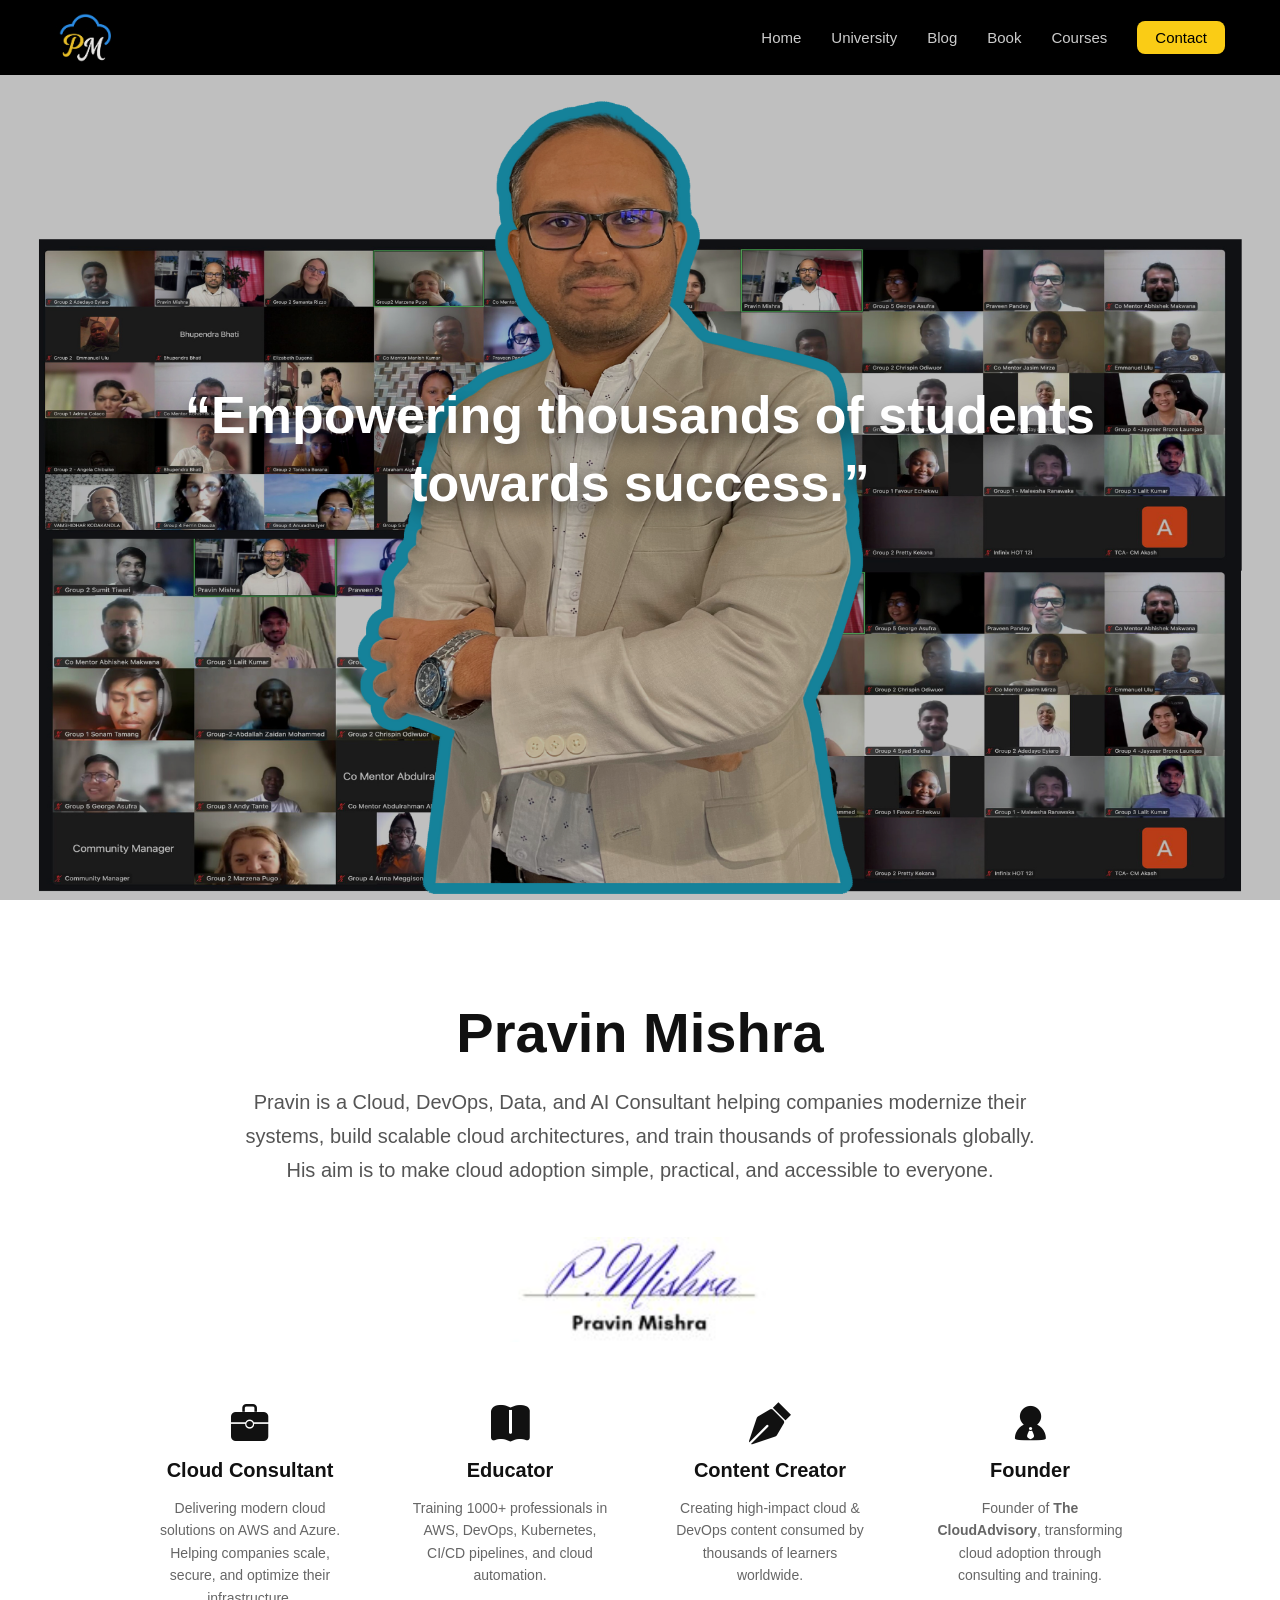
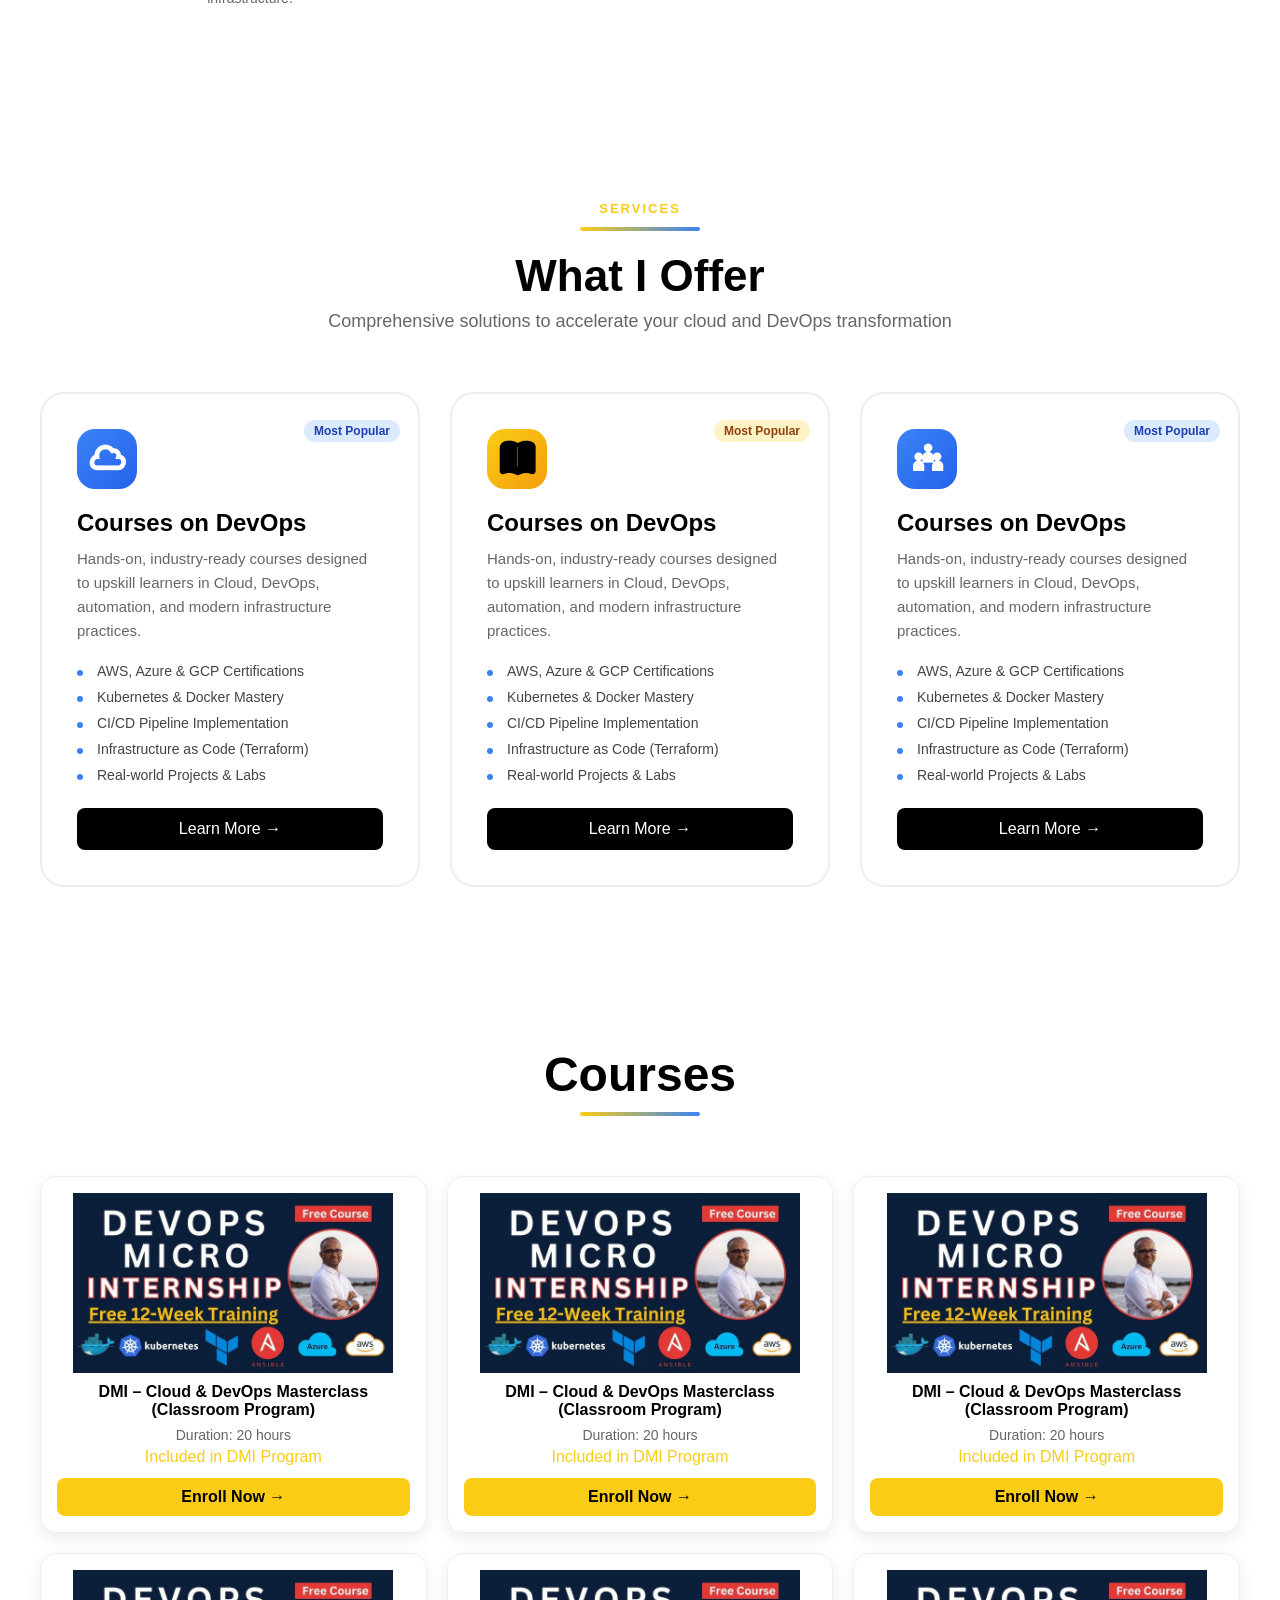
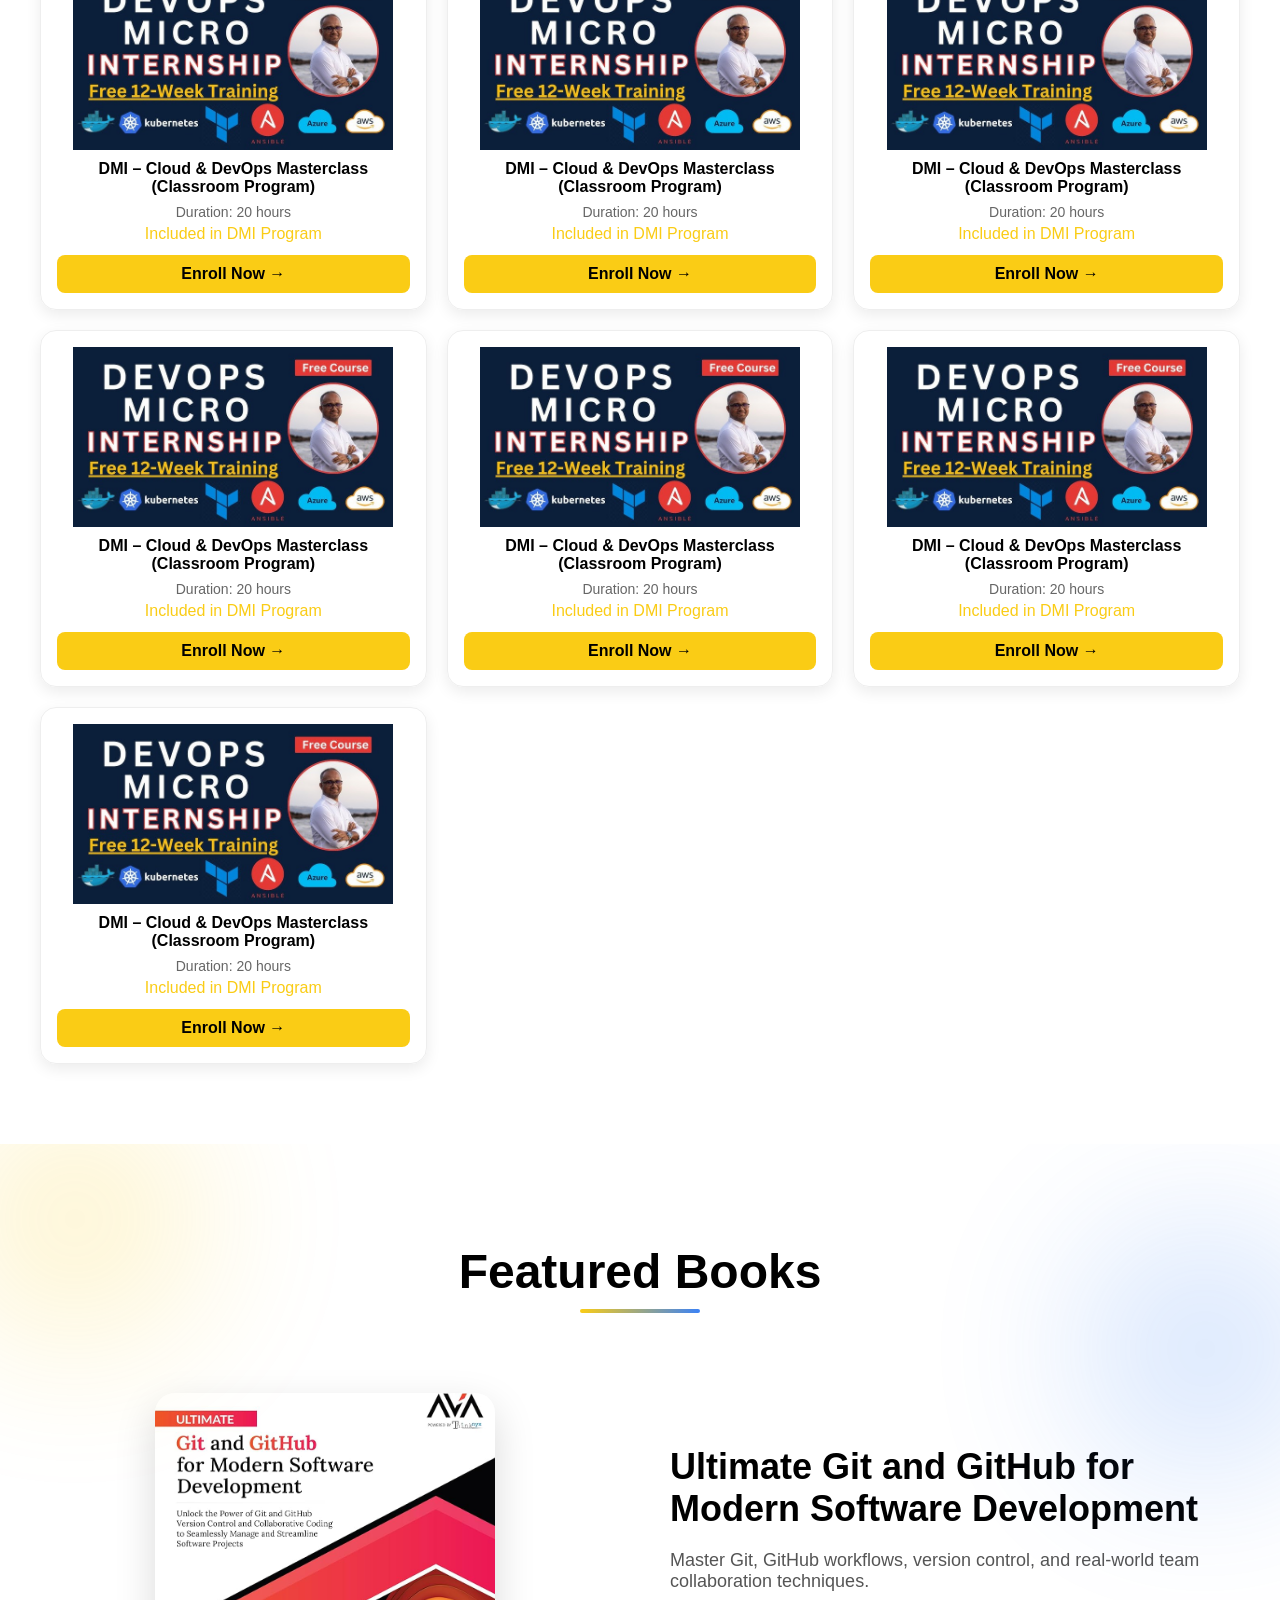
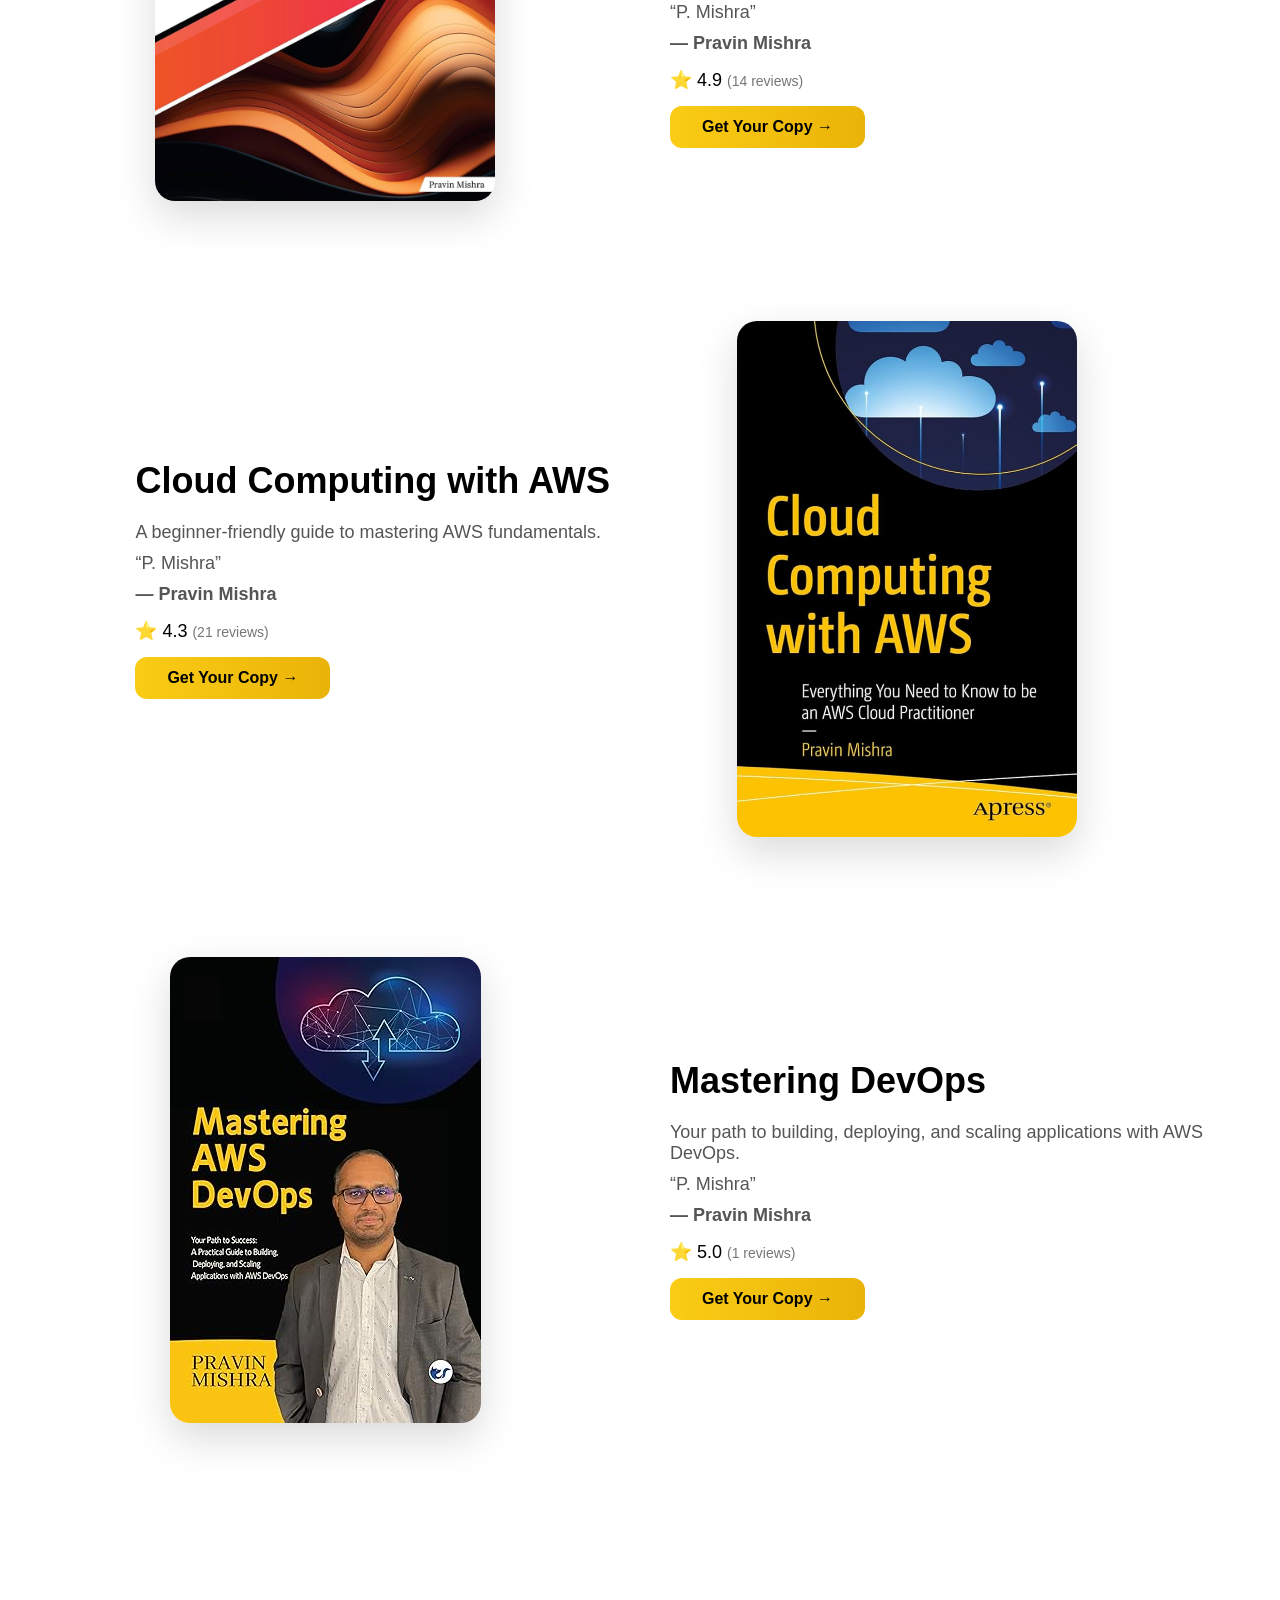
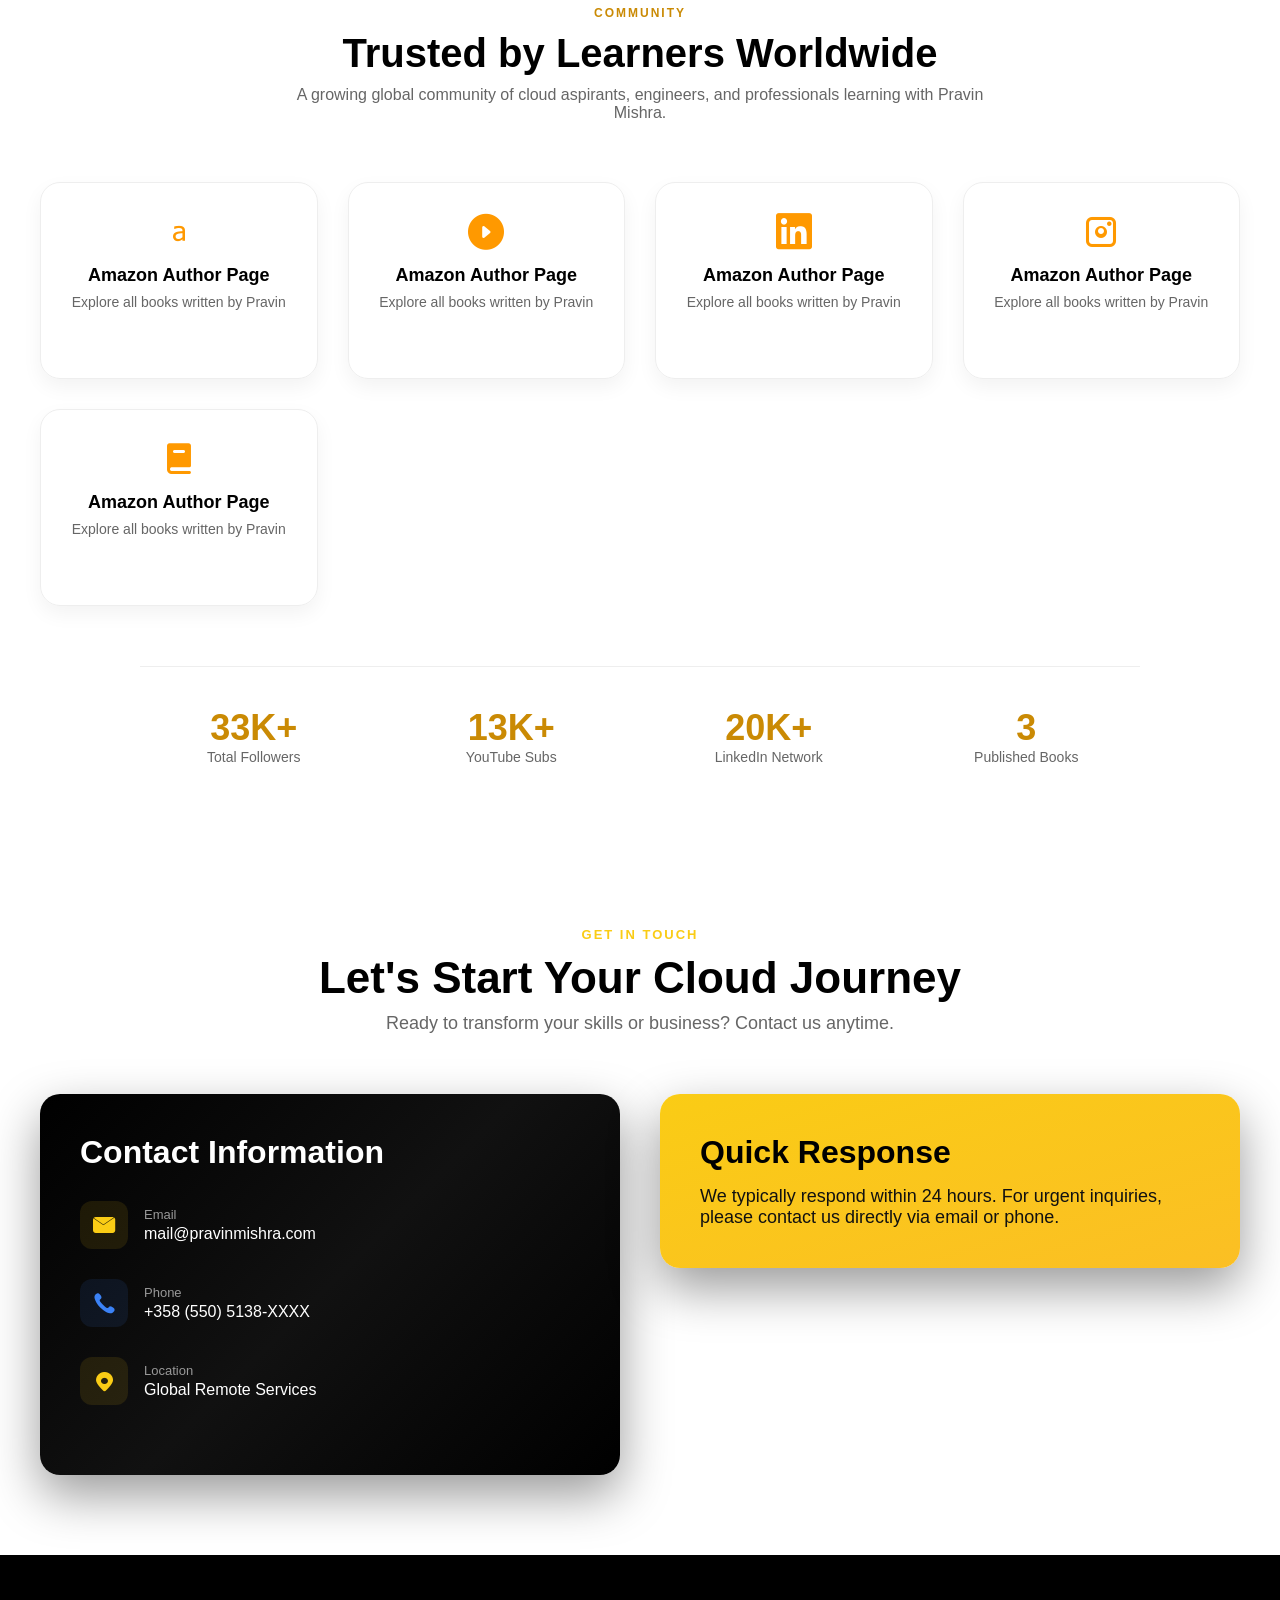
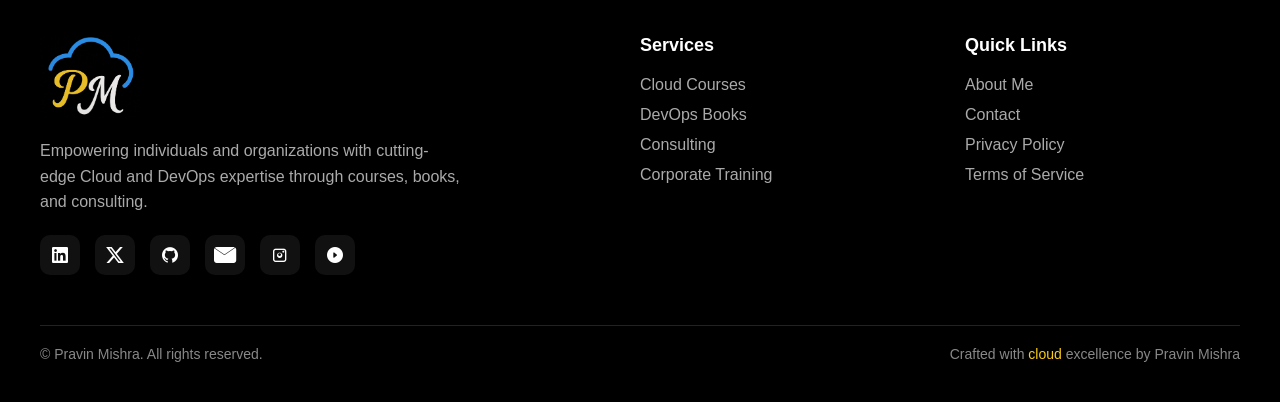
<file: index.html>
<!DOCTYPE html>
<html lang="en">

<head>
  <meta charset="UTF-8">
  <meta name="viewport" content="width=device-width, initial-scale=1.0, maximum-scale=1.0, user-scalable=no">
  <title>Pravin Mishra</title>

  <link rel="icon" href="images/logo.png">
  <link rel="stylesheet" href="css/base1.css">
  <link rel="stylesheet" href="css/style1.css">
  <link rel="stylesheet" href="iconfont/iconfont.css">
</head>

<body>
  <!-- 导航栏 -->
  <nav>
    <div class="nav-content">
      <!-- logo -->
      <div class="logo">
        <img src="images/logo.png" alt="">
      </div>

      <!-- 链接访问 -->
      <div class="nav-links">
        <a href="#home">Home</a>
        <a href="#">University</a>
        <a href="#">Blog</a>
        <a href="#books">Book</a>
        <a href="#courses">Courses</a>
        <a href="#contact" class="nav-links-last">Contact</a>
      </div>
      <!-- 汉堡菜单 -->
      <div class="hamburger">
        ☰
      </div>
    </div>
  </nav>
  <!-- 首页 -->
  <section id="home" class="shouye">
    <img src="images/image.png" alt="" class="shouye-img">
    <div class="shouye-bg"></div>
    <div class="shouye-content">
      <h1>“Empowering thousands of students
        <br>
        towards success.”
      </h1>
    </div>
  </section>
  <!-- 简介 -->
  <section id="jianjie" class="jianjie">
    <div class="jianjie-content">
      <h1>Pravin Mishra</h1>
      <div class="jianjie-content-p">
        <p>Pravin is a Cloud, DevOps, Data, and AI Consultant helping companies modernize their systems, build scalable
          cloud architectures, and train thousands of professionals globally. His aim is to make cloud adoption simple,
          practical, and accessible to everyone.</p>

      </div>
      <img src="images/signature.png" alt="">
      <ul>
        <li class="shoutibao">
          <i class="iconfont icon-shoutibao"></i>
          <h3>Cloud Consultant</h3>
          <p>Delivering modern cloud solutions on AWS and Azure.</p>
          <p> Helping companies scale, secure, and optimize their
            infrastructure.</p>
        </li>
        <li class="shu">
          <i class="iconfont icon-shuben-shixin"></i>
          <h3>Educator</h3>
          <p>Training 1000+ professionals in AWS, DevOps, Kubernetes, CI/CD pipelines, and cloud automation.</p>
        </li>
        <li class="gangbi">
          <i class="iconfont icon-gongjuxiang-gangbi"></i>
          <h3>Content Creator</h3>
          <p>Creating high-impact cloud & DevOps content consumed by thousands of learners worldwide.</p>
        </li>
        <li class="ren">
          <i class="iconfont icon-business"></i>
          <h3>Founder</h3>
          <p>Founder of <span>The CloudAdvisory</span>, transforming cloud adoption through consulting and training.</p>
        </li>
      </ul>
    </div>
  </section>
  <!-- services -->
  <section id="services" class="services">
    <div class="services-content">
      <span>SERVICES</span>
      <div class="line"></div>
      <h2>What I Offer</h2>
      <p>Comprehensive solutions to accelerate your cloud and DevOps transformation</p>
    </div>
    <ul class="services-card">
      <li class="services-card-item">
        <div class="icon blue"><i class="iconfont icon-yunduo"></i></div>
        <h3>Courses on DevOps</h3>
        <p>Hands-on, industry-ready courses designed to upskill learners in Cloud, DevOps, automation, and modern
          infrastructure practices.</p>
        <ul class="services-card-list">
          <li>AWS, Azure & GCP Certifications</li>
          <li>Kubernetes & Docker Mastery</li>
          <li>CI/CD Pipeline Implementation</li>
          <li>Infrastructure as Code (Terraform)</li>
          <li>Real-world Projects & Labs</li>
        </ul>
        <a href="#courses">Learn More →</a>
        <div class="badge blue">Most Popular</div>
      </li>
      <li class="services-card-item">
        <div class="icon yellow"><i class="iconfont icon-shuben-shixin"></i></div>
        <h3>Courses on DevOps</h3>
        <p>Hands-on, industry-ready courses designed to upskill learners in Cloud, DevOps, automation, and modern
          infrastructure practices.</p>
        <ul class="services-card-list">
          <li>AWS, Azure & GCP Certifications</li>
          <li>Kubernetes & Docker Mastery</li>
          <li>CI/CD Pipeline Implementation</li>
          <li>Infrastructure as Code (Terraform)</li>
          <li>Real-world Projects & Labs</li>
        </ul>
        <a href="#books">Learn More →</a>
        <div class="badge yellow">Most Popular</div>
      </li>
      <li class="services-card-item">
        <div class="icon blue"><i class="iconfont icon-icon2"></i></div>
        <h3>Courses on DevOps</h3>
        <p>Hands-on, industry-ready courses designed to upskill learners in Cloud, DevOps, automation, and modern
          infrastructure practices.</p>
        <ul class="services-card-list">
          <li>AWS, Azure & GCP Certifications</li>
          <li>Kubernetes & Docker Mastery</li>
          <li>CI/CD Pipeline Implementation</li>
          <li>Infrastructure as Code (Terraform)</li>
          <li>Real-world Projects & Labs</li>
        </ul>
        <a href="#contact">Learn More →</a>
        <div class="badge blue">Most Popular</div>
      </li>
    </ul>


  </section>
  <!-- courses -->
  <section id="courses" class="courses">
    <div class="courses-title">Courses</div>
    <div class="line"></div>
    <div class="courses-grid">
      <div class="courses-grid-item">
        <img src="images/dmi-course.jpg" alt="">
        <h3>DMI – Cloud & DevOps Masterclass (Classroom Program)</h3>
        <p class="duration">Duration: 20 hours</p>
        <p class="price">Included in DMI Program</p>
        <a href="">Enroll Now →</a>
      </div>
      <div class="courses-grid-item">
        <img src="images/dmi-course.jpg" alt="">
        <h3>DMI – Cloud & DevOps Masterclass (Classroom Program)</h3>
        <p class="duration">Duration: 20 hours</p>
        <p class="price">Included in DMI Program</p>
        <a href="">Enroll Now →</a>
      </div>
      <div class="courses-grid-item">
        <img src="images/dmi-course.jpg" alt="">
        <h3>DMI – Cloud & DevOps Masterclass (Classroom Program)</h3>
        <p class="duration">Duration: 20 hours</p>
        <p class="price">Included in DMI Program</p>
        <a href="">Enroll Now →</a>
      </div>
      <div class="courses-grid-item">
        <img src="images/dmi-course.jpg" alt="">
        <h3>DMI – Cloud & DevOps Masterclass (Classroom Program)</h3>
        <p class="duration">Duration: 20 hours</p>
        <p class="price">Included in DMI Program</p>
        <a href="">Enroll Now →</a>
      </div>
      <div class="courses-grid-item">
        <img src="images/dmi-course.jpg" alt="">
        <h3>DMI – Cloud & DevOps Masterclass (Classroom Program)</h3>
        <p class="duration">Duration: 20 hours</p>
        <p class="price">Included in DMI Program</p>
        <a href="">Enroll Now →</a>
      </div>
      <div class="courses-grid-item">
        <img src="images/dmi-course.jpg" alt="">
        <h3>DMI – Cloud & DevOps Masterclass (Classroom Program)</h3>
        <p class="duration">Duration: 20 hours</p>
        <p class="price">Included in DMI Program</p>
        <a href="">Enroll Now →</a>
      </div>
      <div class="courses-grid-item">
        <img src="images/dmi-course.jpg" alt="">
        <h3>DMI – Cloud & DevOps Masterclass (Classroom Program)</h3>
        <p class="duration">Duration: 20 hours</p>
        <p class="price">Included in DMI Program</p>
        <a href="">Enroll Now →</a>
      </div>
      <div class="courses-grid-item">
        <img src="images/dmi-course.jpg" alt="">
        <h3>DMI – Cloud & DevOps Masterclass (Classroom Program)</h3>
        <p class="duration">Duration: 20 hours</p>
        <p class="price">Included in DMI Program</p>
        <a href="">Enroll Now →</a>
      </div>
      <div class="courses-grid-item">
        <img src="images/dmi-course.jpg" alt="">
        <h3>DMI – Cloud & DevOps Masterclass (Classroom Program)</h3>
        <p class="duration">Duration: 20 hours</p>
        <p class="price">Included in DMI Program</p>
        <a href="">Enroll Now →</a>
      </div>
      <div class="courses-grid-item">
        <img src="images/dmi-course.jpg" alt="">
        <h3>DMI – Cloud & DevOps Masterclass (Classroom Program)</h3>
        <p class="duration">Duration: 20 hours</p>
        <p class="price">Included in DMI Program</p>
        <a href="">Enroll Now →</a>
      </div>
    </div>
  </section>
  <!-- books -->
  <section id="books" class="books">
    <div class="glow glow-yellow"></div>
    <div class="glow glow-blue"></div>
    <h2 class="books-title">Featured Books</h2>
    <div class="line"></div>
    <div class="books-content">
      <div class="books-item">
        <img src="images/Git.jpg" alt="">
        <div class="books-item-content">
          <h3>Ultimate Git and GitHub for Modern Software Development</h3>
          <p>Master Git, GitHub workflows, version control, and real-world team collaboration techniques.</p>
          <p>“P. Mishra”</p>
          <p class="author">— Pravin Mishra</p>
          <p class="rating">⭐ 4.9 <span>(14 reviews)</span></p>
          <a href="">Get Your Copy →</a>
        </div>
      </div>
      <div class="books-item reverse">
        <img src="images/awsCloud.jpg" alt="">
        <div class="books-item-content">
          <h3>Cloud Computing with AWS</h3>
          <p>A beginner-friendly guide to mastering AWS fundamentals.</p>
          <p>“P. Mishra”</p>
          <p class="author">— Pravin Mishra</p>
          <p class="rating">⭐ 4.3 <span>(21 reviews)</span></p>
          <a href="">Get Your Copy →</a>
        </div>
      </div>
      <div class="books-item">
        <img src="images/Devops.jpg" alt="">
        <div class="books-item-content">
          <h3>Mastering DevOps</h3>
          <p>Your path to building, deploying, and scaling applications with AWS DevOps.</p>
          <p>“P. Mishra”</p>
          <p class="author">— Pravin Mishra</p>
          <p class="rating">⭐ 5.0 <span>(1 reviews)</span></p>
          <a href="">Get Your Copy →</a>
        </div>
      </div>
    </div>
  </section>
  <!-- community -->
  <section id="community" class="community">
    <span>COMMUNITY</span>
    <h2 class="community-title">Trusted by Learners Worldwide</h2>
    <p class="community-desc">A growing global community of cloud aspirants, engineers, and professionals learning with
      Pravin Mishra.</p>
    <div class="community-grid">
      <a href="" class="community-grid-item">
        <i class="iconfont icon-zimuxiaoxiea"></i>
        <h3>Amazon Author Page</h3>
        <p>Explore all books written by Pravin</p>
        <div class="line"></div>
      </a>
      <a href="" class="community-grid-item">
        <i class="iconfont icon-zanting"></i>
        <h3>Amazon Author Page</h3>
        <p>Explore all books written by Pravin</p>
        <div class="line"></div>
      </a>
      <a href="" class="community-grid-item">
        <i class="iconfont icon-in"></i>
        <h3>Amazon Author Page</h3>
        <p>Explore all books written by Pravin</p>
        <div class="line"></div>
      </a>
      <a href="" class="community-grid-item">
        <i class="iconfont icon-22"></i>
        <h3>Amazon Author Page</h3>
        <p>Explore all books written by Pravin</p>
        <div class="line"></div>
      </a>
      <a href="" class="community-grid-item">
        <i class="iconfont icon-mianxing-shuben"></i>
        <h3>Amazon Author Page</h3>
        <p>Explore all books written by Pravin</p>
        <div class="line"></div>
      </a>
    </div>
    <div class="community-foot">
      <div class="community-foot-item">
        <h3>33K+</h3>
        <p>Total Followers</p>
      </div>
      <div class="community-foot-item">
        <h3>13K+</h3>
        <p>YouTube Subs</p>
      </div>
      <div class="community-foot-item">
        <h3>20K+</h3>
        <p>LinkedIn Network</p>
      </div>
      <div class="community-foot-item">
        <h3>3</h3>
        <p>Published Books</p>
      </div>

    </div>
  </section>
  <!-- contact -->
  <section id="contact" class="contact">
    <div class="contact-content">
      <span>GET IN TOUCH</span>
      <h2 class="contact-title">Let's Start Your Cloud Journey</h2>
      <p class="contact-desc">Ready to transform your skills or business? Contact us anytime.</p>
      <div class="contact-grid">
        <div class="contact-grid-dark">
          <h3>Contact Information</h3>
          <div class="contact-info">
            <div class="icon-box yellow">
              <i class="iconfont icon-youjian"></i>
            </div>
            <div class="info">
              <p class="info-title">Email</p>
              <p>mail@pravinmishra.com</p>
            </div>
          </div>
          <div class="contact-info">
            <div class="icon-box blue">
              <i class="iconfont icon-dianhua"></i>
            </div>
            <div class="info">
              <p class="info-title">Phone</p>
              <p>+358 (550) 5138-XXXX</p>
            </div>
          </div>
          <div class="contact-info">
            <div class="icon-box yellow">
              <i class="iconfont icon-dizhi"></i>
            </div>
            <div class="info">
              <p class="info-title">Location</p>
              <p>Global Remote Services</p>
            </div>
          </div>
        </div>
        <div class="contact-grid-yellow">
          <h3>Quick Response</h3>
          <p>We typically respond within 24 hours. For urgent inquiries, please contact us directly via email or phone.
          </p>
        </div>
      </div>
    </div>

  </section>
  <!-- footer -->
  <footer id="footer" class="footer">
    <div class="footer-content">
      <div class="footer-grid">
        <div class="footer-brand">
          <img src="images/logo.png" alt="">
          <p>Empowering individuals and organizations with cutting-edge Cloud and DevOps expertise through courses,
            books,
            and consulting.</p>
          <div class="footer-social">
            <a href="" class="social-item">
              <i class="iconfont icon-in"></i>
            </a>
            <a href="" class="social-item">
              <i class="iconfont icon-x"></i>
            </a>
            <a href="" class="social-item">
              <i class="iconfont icon-github"></i>
            </a>
            <a href="" class="social-item">
              <i class="iconfont icon-youjian"></i>
            </a>
            <a href="" class="social-item">
              <i class="iconfont icon-22"></i>
            </a>
            <a href="" class="social-item">
              <i class="iconfont icon-zanting"></i>
            </a>
          </div>
        </div>
        <div>
          <h3>Services</h3>
          <ul>
            <li><a href="#services">Cloud Courses</a></li>
            <li><a href="#services">DevOps Books</a></li>
            <li><a href="#services">Consulting</a></li>
            <li><a href="#services">Corporate Training</a></li>
          </ul>
        </div>
        <div>
          <h3>Quick Links</h3>
          <ul>
            <li><a href="#jianjie">About Me</a></li>
            <li><a href="#contact">Contact</a></li>
            <li><a href="privacy.html">Privacy Policy</a></li>
            <li><a href="terms.html">Terms of Service</a></li>
          </ul>
        </div>
      </div>
      <div class="footer-bottom">
        <p>© Pravin Mishra. All rights reserved.</p>
        <p>Crafted with <span>cloud</span> excellence by Pravin Mishra</p>
      </div>
    </div>
  </footer>
</body>

</html>
</file>
<file: css/base1.css>
* {
  margin: 0;
  padding: 0;
  box-sizing: border-box;
  font-family: Arial, sans-serif;
}

html {
  scroll-behavior: smooth;
}

a {
  text-decoration: none;
}

ul,
ol {
  list-style: none;
}

img {
  vertical-align: middle;
}
</file>
<file: css/style1.css>
nav {
  position: fixed;
  top: 0;
  left: 0;
  z-index: 999;
  width: 100%;
  height: 75px;
  background-color: #000;
}

.nav-content {
  height: 75px;
  max-width: 1200px;
  margin: 0 auto;
  display: flex;
  justify-content: space-between;
  align-items: center;
  padding: 10px 15px;
}

.logo img {
  width: 60px;
  height: 50px;
}

.nav-links {
  display: flex;
  justify-content: space-between;
  align-items: center;
  gap: 30px;
}

.nav-links a {
  font-size: 15px;
  color: #ccc;
}

.nav-links a:hover {
  color: #facc15;
}

.nav-links a:last-child {
  background-color: #facc15;
  color: #000;
  padding: 8px 18px;
  border-radius: 8px;
}

.nav-links-last:hover {
  background-color: #eab308 !important;
}

.hamburger {
  display: none;
  font-size: 26px;
  color: white;
  cursor: pointer;
}

.shouye {
  height: 100vh;
  width: 100%;
  position: relative;
}

.shouye img {
  position: absolute;
  top: 0;
  left: 0;
  padding: 80px 0 0;
  width: 100%;
  height: 100%;
  z-index: 0;
}

.shouye-bg {
  position: absolute;
  top: 0;
  left: 0;
  width: 100%;
  height: 100%;
  background-color: rgba(0, 0, 0, 0.25);
  z-index: 1;
}

.shouye-content {
  position: absolute;
  z-index: 2;
  top: 50%;
  left: 50%;
  transform: translate(-50%, -50%);
  width: 100%;

}

.shouye-content h1 {
  color: #fff;
  text-align: center;
  font-size: 52px;
  font-weight: 800;
  line-height: 1.3;
  text-shadow: 0 8px 20px rgba(0, 0, 0, 0.6);
}

.jianjie {
  width: 100%;
  padding: 100px 20px;
}

.jianjie-content {
  max-width: 1000px;
  margin: auto;
  text-align: center;
}

.jianjie-content h1 {
  color: #111;
  font-size: 56px;
  font-weight: 800;
  margin-bottom: 20px;
}

.jianjie-content-p {
  color: #555;
  font-size: 20px;
  max-width: 800px;
  margin: auto;
  line-height: 1.7;
}

.jianjie-content img {
  width: 260px;
  margin: 50px 0;
}

.jianjie-content ul {
  display: grid;
  grid-template-columns: repeat(auto-fill, minmax(220px, 1fr));
  gap: 40px;

}

.jianjie-content ul li {
  padding: 10px;
  text-align: center;
}

.jianjie-content ul li i {
  font-size: 42px;
  color: #111;
}

.jianjie-content ul li h3 {
  font-size: 20px;
  margin: 15px 0;
  color: #111;
}

.jianjie-content ul li p {
  font-size: 14px;
  color: #666;
  line-height: 1.6;
}

.ren span {
  /* 加粗 */
  font-weight: 700;
}

.services {
  width: 100%;
  padding: 80px 20px;
}

.services-content {
  max-width: 1200px;
  margin: auto;
  text-align: center;
}

.services-content span {
  font-size: 13px;
  color: #facc15;
  font-weight: bold;
  letter-spacing: 2px;
}

.services-content .line {
  width: 120px;
  height: 4px;
  background: linear-gradient(to right, #facc15, #3b82f6);
  border-radius: 50px;
  margin: 10px auto 20px;
}

.services-content h2 {
  font-size: 44px;
  font-weight: bold;
  margin-bottom: 10px;
}

.services-content p {
  font-size: 18px;
  color: #666;
  margin-bottom: 60px;
}

.services-card {
  display: grid;
  grid-template-columns: repeat(auto-fit, minmax(300px, 1fr));
  gap: 30px;
  max-width: 1200px;
  margin: auto;
}

.services-card-item {
  position: relative;
  padding: 35px;
  text-align: left;
  border: 2px solid #eee;
  border-radius: 24px;
  transition: .4s;
}

.services-card-item:hover {
  transform: translateY(-6px);
  border-color: #ddd;
  box-shadow: 0 20px 50px rgba(0, 0, 0, 0.12);
}

.services-card li i {
  font-size: 38px;
  font-weight: 900;
}

.icon {
  width: 60px;
  height: 60px;
  line-height: 60px;
  text-align: center;
  margin-bottom: 20px;
  border-radius: 18px;
}

.icon.blue {
  background: linear-gradient(to bottom right, #3b82f6, #2563eb);
  color: #fff;
}

.icon.yellow {
  background: linear-gradient(to bottom right, #facc15, #f59e0b);
  color: #000;
}

.services-card li h3 {
  font-size: 24px;
  margin-bottom: 10px;
  color: #000;
}

.services-card li p {
  font-size: 15px;
  color: #666;
  line-height: 1.6;
  margin-bottom: 20px;
}

.services-card-list {
  list-style: none;
  padding: 0;
}

.services-card-list li {
  position: relative;
  font-size: 14px;
  color: #444;
  margin-bottom: 10px;
  padding-left: 20px;
}

.services-card-list li::before {
  content: '';
  position: absolute;
  top: 7px;
  left: 0;
  width: 6px;
  height: 6px;
  background-color: #3b82f6;
  border-radius: 50%;
}

.services-card-item a {
  display: block;
  width: 100%;
  font-size: 16px;
  color: #fff;
  padding: 12px;
  border-radius: 8px;
  background-color: #000;
  text-align: center;
  margin-top: 25px;
}

.services-card-item .badge {
  position: absolute;
  top: 18px;
  right: 18px;
  font-size: 12px;
  padding: 4px 10px;
  border-radius: 20px;
  margin: 8px 0;
  font-weight: bold;
}

.services-card-item .badge.blue {
  background-color: #dbeafe;
  color: #1e40af;
}

.services-card-item .badge.yellow {
  background: #fef3c7;
  color: #92400e;
}

.courses {
  width: 100%;
  padding: 80px 20px;
}

.courses .line {
  width: 120px;
  height: 4px;
  background: linear-gradient(to right, #facc15, #3b82f6);
  border-radius: 50px;
  margin: 10px auto 20px;
  margin-bottom: 60px;
}

.courses .courses-title {
  font-size: 48px;
  font-weight: bold;

  text-align: center;
}

.courses-grid {
  display: grid;
  max-width: 1200px;
  margin: 0 auto;
  grid-template-columns: repeat(3, 1fr);
  gap: 20px;
}


.courses-grid-item {
  border: 1px solid #eee;
  border-radius: 16px;
  padding: 16px;
  text-align: center;
  transition: all 0.4s ease;
  box-shadow: 0 5px 15px rgba(0, 0, 0, 0.08);
}

.courses-grid-item:hover {
  /* 视觉缩放 */
  transform: scale(1.02);
  box-shadow: 0 0 20px rgba(0, 0, 0, 0.25);
}

.courses-grid-item img {
  height: 180px;
  margin-bottom: 10px;
}

.courses-grid-item h3 {
  font-size: 16px;
  margin-bottom: 8px;
  color: #000;
  min-width: 48px;
}

.courses-grid-item .duration {
  font-size: 14px;
  color: #666;
}

.courses-grid-item .price {
  font-size: 16px;
  color: #facc15;
  margin: 5px 0;
}

.courses-grid-item a {
  display: block;
  margin-top: 12px;
  background: #facc15;
  color: #000;
  padding: 10px;
  border-radius: 8px;
  font-weight: bold;
  transition: 0.3s;
}

.courses-grid-item a:hover {
  background: #eab308;
}

.books {
  position: relative;
  width: 100%;
  padding: 100px 20px;
  overflow: hidden;
}

.glow {
  position: absolute;
  width: 250px;
  height: 250px;
  border-radius: 50%;
  filter: blur(80px);
  opacity: 0.2;
}

.glow-yellow {
  background: #facc15;
  top: -50px;
  left: -50px;
}

.glow-blue {
  background: #3b82f6;
  top: 80px;
  right: -50px;
}

.books-title {
  font-size: 48px;
  font-weight: 800;
  text-align: center;
}

.books .line {
  width: 120px;
  height: 4px;
  background: linear-gradient(to right, #facc15, #3b82f6);
  border-radius: 50px;
  margin: 10px auto 20px;
  margin-bottom: 80px;
}

.books-content {
  display: flex;
  flex-direction: column;
  justify-content: center;
  align-items: center;
  max-width: 1200px;

  margin: 0 auto;
  gap: 120px;
}

.books-item {
  display: grid;
  grid-template-columns: 1fr 1fr;
  gap: 60px;
  min-width: 0;
  align-items: center;
}

.books-item img {
  max-width: 340px;
  margin: auto;
  box-shadow: 0 15px 40px rgba(0, 0, 0, 0.15);
  transition: 0.5s;
  border-radius: 20px;
  transition: .5s;
}

.books-item img:hover {
  transform: rotate(-3deg) scale(1.02);
  box-shadow: 0 20px 60px rgba(0, 0, 0, 0.25);
}

.books-item-content {
  direction: ltr;
  overflow: visible;
}

.books-item-content h3 {
  font-size: 36px;
  color: #000;
  margin: 0 0 20px;
}

.books-item-content p {
  font-size: 18px;
  color: #555;
  margin-bottom: 10px;
}

.books-item-content .author {
  font-weight: bold;
}

.books-item-content .rating {
  font-size: 18px;
  color: #000;
  margin: 15px 0;
}

.rating span {
  font-size: 14px;
  color: #777;
}

.books-item-content a {
  display: inline-block;
  padding: 12px 32px;
  background: linear-gradient(to right, #facc15, #eab308);
  color: black;
  font-weight: bold;
  border-radius: 12px;
  transition: 0.3s;
}

.books-item-content a:hover {
  transform: translateY(-2px);
  box-shadow: 0 10px 25px rgba(0, 0, 0, 0.2);

}

.books-item.reverse {
  direction: rtl;
}

.community {
  width: 100%;
  padding: 80px 20px;
  text-align: center;
}

.community span {
  font-size: 12px;
  font-weight: bold;
  color: #ca8a04;
  letter-spacing: 2px;
}

.community-title {
  font-size: 40px;
  font-weight: 800;
  text-align: center;
  margin-top: 10px;
}

.community-desc {
  max-width: 700px;
  font-size: 16px;
  color: #666;
  margin: 10px auto 60px;
}

.community-grid {
  max-width: 1200px;
  margin: auto;
  display: grid;
  grid-template-columns: repeat(auto-fit, minmax(220px, 1fr));
  gap: 30px;
}

.community-grid-item {
  border: 1px solid #eee;
  padding: 30px;
  text-align: center;
  border-radius: 20px;
  transition: 0.4s ease;
  box-shadow: 0 8px 20px rgba(0, 0, 0, 0.05);
  color: black;
}

.community-grid-item:hover {
  transform: translateY(-8px);
  box-shadow: 0 0 40px rgba(0, 0, 0, 0.12);
}

.community-grid-item i {
  display: block;
  font-size: 36px;
  margin-bottom: 15px;
  color: #FF9900;
}

.community-grid-item h3 {
  font-size: 18px;
  margin: 0 0 8px;
  color: #000;
}

.community-grid-item p {
  font-size: 14px;
  color: #666;
}

.community-grid-item .line {
  width: 50px;
  height: 3px;
  background: #facc15;
  margin: 15px auto 20px;
  opacity: 0;
  transition: 0.3s;
  border-radius: 10px;
}

.community-grid-item:hover .line {
  opacity: 1;
}

.community-foot {
  display: grid;
  grid-template-columns: repeat(auto-fill, minmax(180px, 1fr));
  gap: 30px;
  max-width: 1000px;
  min-width: 180px;
  margin: 60px auto 0;
  padding-top: 40px;
  border-top: 1px solid #eee;
}

.community-foot-item {
  text-align: center;
  flex: 1;
}

.community-foot-item h3 {
  font-size: 36px;
  font-weight: bold;
  color: #ca8a04;
}

.community-foot-item p {
  color: #666;
  font-size: 14px;
}

.contact {
  padding: 80px 20px;
}

.contact-content {
  text-align: center;
  max-width: 1200px;
  margin: 0 auto;
}

.contact span {
  font-size: 13px;
  font-weight: 700;
  color: #facc15;
  letter-spacing: 2px;
}

.contact-title {
  font-size: 44px;
  font-weight: bold;
  margin-top: 10px;
}

.contact-desc {
  font-size: 18px;
  color: #666;
  margin: 10px auto 0px;
}

.contact-grid {
  display: grid;
  grid-template-columns: 1fr 1fr;
  gap: 40px;
  margin-top: 60px;
  text-align: left;
}

.contact-grid-dark {
  background: linear-gradient(135deg, #000, #111, #000);
  color: #fff;
  padding: 40px;
  border-radius: 20px;
  box-shadow: 0 20px 50px rgba(0, 0, 0, 0.4);
}

.contact-grid-dark h3 {
  font-size: 32px;
  margin-bottom: 30px;
}

.contact-grid-yellow {
  background: linear-gradient(to bottom right, #facc15, #fbbf24);
  height: fit-content;
  color: #000;
  padding: 40px;
  border-radius: 20px;
  box-shadow: 0 20px 50px rgba(0, 0, 0, 0.4);
}

.contact-info {
  display: flex;
  align-items: center;
  justify-content: flex-start;
  margin-bottom: 30px;
  gap: 16px;
}

.icon-box {
  display: flex;
  align-items: center;
  justify-content: center;
  border-radius: 12px;
  font-size: 18px;
  width: 48px;
  height: 48px;
}

.icon-box.yellow {
  background: rgba(250, 204, 21, 0.1);
  color: #facc15;
}

.icon-box.blue {
  background: rgba(59, 130, 246, 0.1);
  color: #3b82f6;
}

.icon-dianhua {
  font-size: 23px !important;
}

.icon-dizhi {
  font-size: 23px !important;
}

.info-title {
  font-size: 13px;
  color: #999;
  margin-bottom: 3px;
}

.contact-grid-yellow h3 {
  font-size: 32px;
  margin-bottom: 15px;
}

.contact-grid-yellow p {
  font-size: 18px;
  color: #111;
}

.footer {
  width: 100%;
  background: #000;
  color: #fff;
  padding: 80px 20px 40px;
}

.footer-content {
  max-width: 1200px;
  margin: 0 auto;
}

.footer-grid {
  display: grid;
  grid-template-columns: 2fr 1fr 1fr;
  gap: 50px;
  margin-bottom: 50px;
}

.footer-brand img {
  width: 100px;
  margin-bottom: 20px;
}

.footer-brand p {
  font-size: 16px;
  color: #AAA;
  line-height: 1.6;
  max-width: 420px;
}

.footer-social {
  display: flex;
  justify-content: flex-start;
  align-items: center;
  gap: 15px;
  margin-top: 20px;
}

.footer-social a {
  display: flex;
  align-items: center;
  justify-content: center;
  color: #fff;
  width: 40px;
  height: 40px;
  background: #111;
  border-radius: 10px;
  transition: 0.4s;
}

.footer-social a:hover {
  background: #facc15;
  color: black;
  transform: translateY(-3px);
}

.footer-grid h3 {
  font-size: 18px;
  margin-bottom: 20px;
}

.footer-grid ul li {
  margin-bottom: 12px;
}

.footer-grid ul li a {
  color: #AAA;
  transition: 0.4s;
}

.footer-grid ul li a:hover {
  color: #facc15;
}

.footer-bottom {
  display: flex;
  justify-content: space-between;
  align-items: center;
  padding-top: 20px;
  font-size: 14px;
  color: #888;
  border-top: 1px solid #222;
}

.footer-bottom span {
  color: #facc15;
}

@media screen and (max-width: 768px) {
  .shouye-content h1 {
    font-size: 32px;
  }

  .books-item {
    grid-template-columns: 1fr;
    text-align: center;
  }
}

@media screen and (max-width: 900px) {
  .contact-grid {
    grid-template-columns: 1fr;
  }

  .contact-content h2 {
    font-size: 32px;
  }

  .footer-grid {
    grid-template-columns: 1fr;
  }

  .footer-bottom {
    flex-direction: column;
    text-align: center;
  }

  .courses-grid {
    grid-template-columns: repeat(2, 1fr);
  }

  .nav-links {
    display: none;
  }

  .hamburger {
    display: block;
  }
}

@media (max-width: 600px) {
  .jianjie-content h1 {
    font-size: 38px;
    text-align: center;
  }

  .jianjie-content-p {
    font-size: 17px;
    text-align: center;
  }

  .services-content h2 {
    font-size: 32px;
  }

  #home h1 {
    font-size: 32px;
  }

  nav {
    flex-direction: column;
    gap: 10px;
  }

  .courses-grid {
    grid-template-columns: 1fr;
  }
}
</file>
<file: iconfont/iconfont.css>
@font-face {
  font-family: "iconfont"; /* Project id  */
  src: url('iconfont.ttf?t=1777966526126') format('truetype');
}

.iconfont {
  font-family: "iconfont" !important;
  font-size: 16px;
  font-style: normal;
  -webkit-font-smoothing: antialiased;
  -moz-osx-font-smoothing: grayscale;
}

.icon-icon2:before {
  content: "\e618";
}

.icon-in:before {
  content: "\e6c1";
}

.icon-yousanjiao:before {
  content: "\e629";
}

.icon-shuben-shixin:before {
  content: "\e8cb";
}

.icon-shoutibao:before {
  content: "\e610";
}

.icon-zanting:before {
  content: "\e641";
}

.icon-gongjuxiang-gangbi:before {
  content: "\e6df";
}

.icon-22:before {
  content: "\e620";
}

.icon-dizhi:before {
  content: "\e608";
}

.icon-youjian:before {
  content: "\e611";
}

.icon-github:before {
  content: "\e638";
}

.icon-yunduo:before {
  content: "\e55c";
}

.icon-zimuxiaoxiea:before {
  content: "\e6a5";
}

.icon-github1:before {
  content: "\e657";
}

.icon-dianhua:before {
  content: "\e604";
}

.icon-a-zidingyirenwu:before {
  content: "\e63c";
}

.icon-business:before {
  content: "\e636";
}

.icon-mianxing-shuben:before {
  content: "\e501";
}

.icon-x:before {
  content: "\e6e7";
}
</file>
